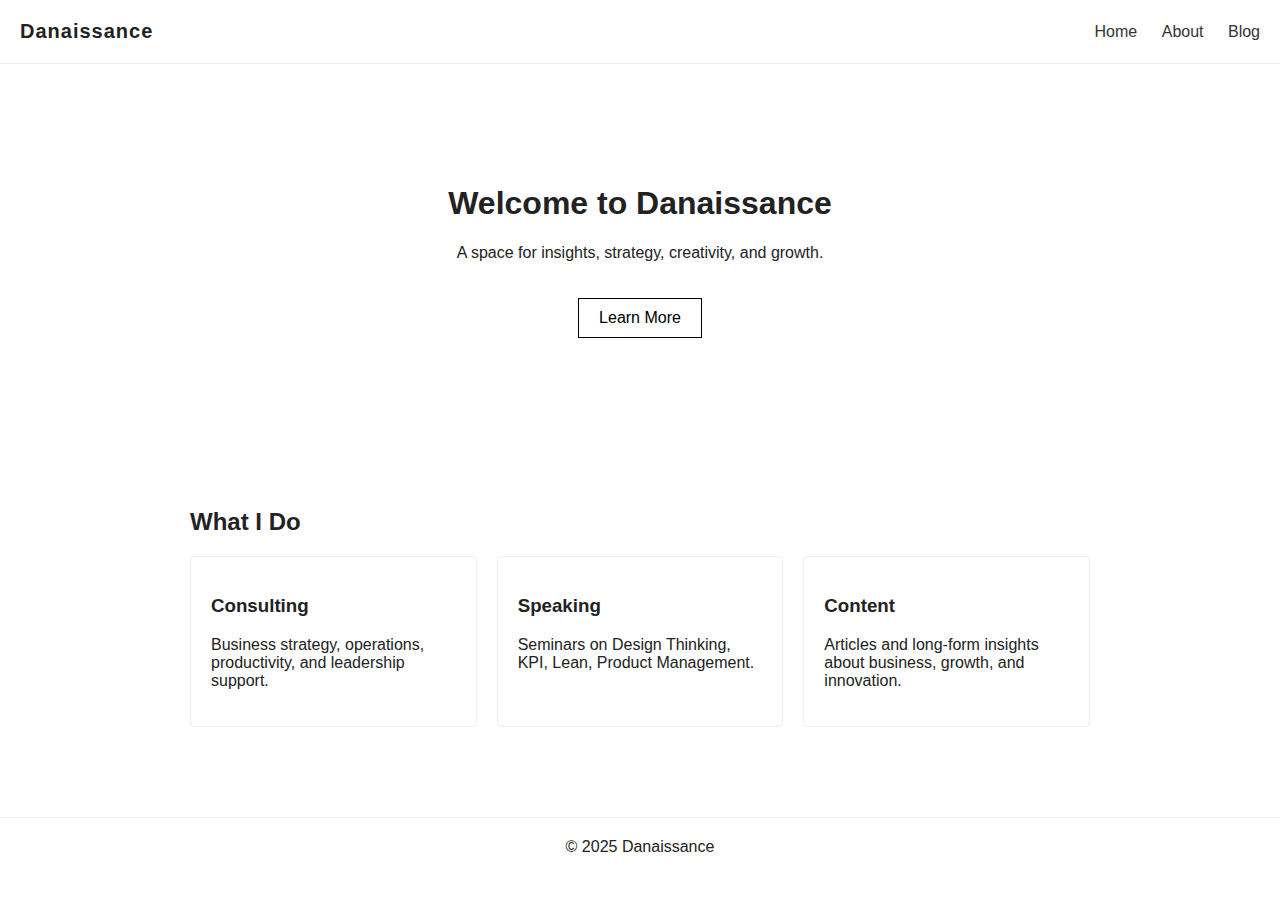
<file: index.html>
<!DOCTYPE html>
<html lang="en">
<head>
  <meta charset="UTF-8" />
  <meta name="viewport" content="width=device-width, initial-scale=1.0" />
  <title>Danaissance | Home</title>
  <link rel="stylesheet" href="assets/style.css" />
</head>
<body>
  <header>
    <div class="logo">Danaissance</div>
    <nav>
      <a href="index.html">Home</a>
      <a href="about.html">About</a>
      <a href="blog.html">Blog</a>
    </nav>
  </header>

  <section class="hero">
    <h1>Welcome to Danaissance</h1>
    <p>A space for insights, strategy, creativity, and growth.</p>
    <a href="about.html" class="btn">Learn More</a>
  </section>

  <section class="services">
    <h2>What I Do</h2>
    <div class="service-grid">
      <div class="service-card">
        <h3>Consulting</h3>
        <p>Business strategy, operations, productivity, and leadership support.</p>
      </div>
      <div class="service-card">
        <h3>Speaking</h3>
        <p>Seminars on Design Thinking, KPI, Lean, Product Management.</p>
      </div>
      <div class="service-card">
        <h3>Content</h3>
        <p>Articles and long-form insights about business, growth, and innovation.</p>
      </div>
    </div>
  </section>

  <footer>
    © 2025 Danaissance
  </footer>
  
  <script src="assets/script.js"></script>
</body>
</html>
</file>
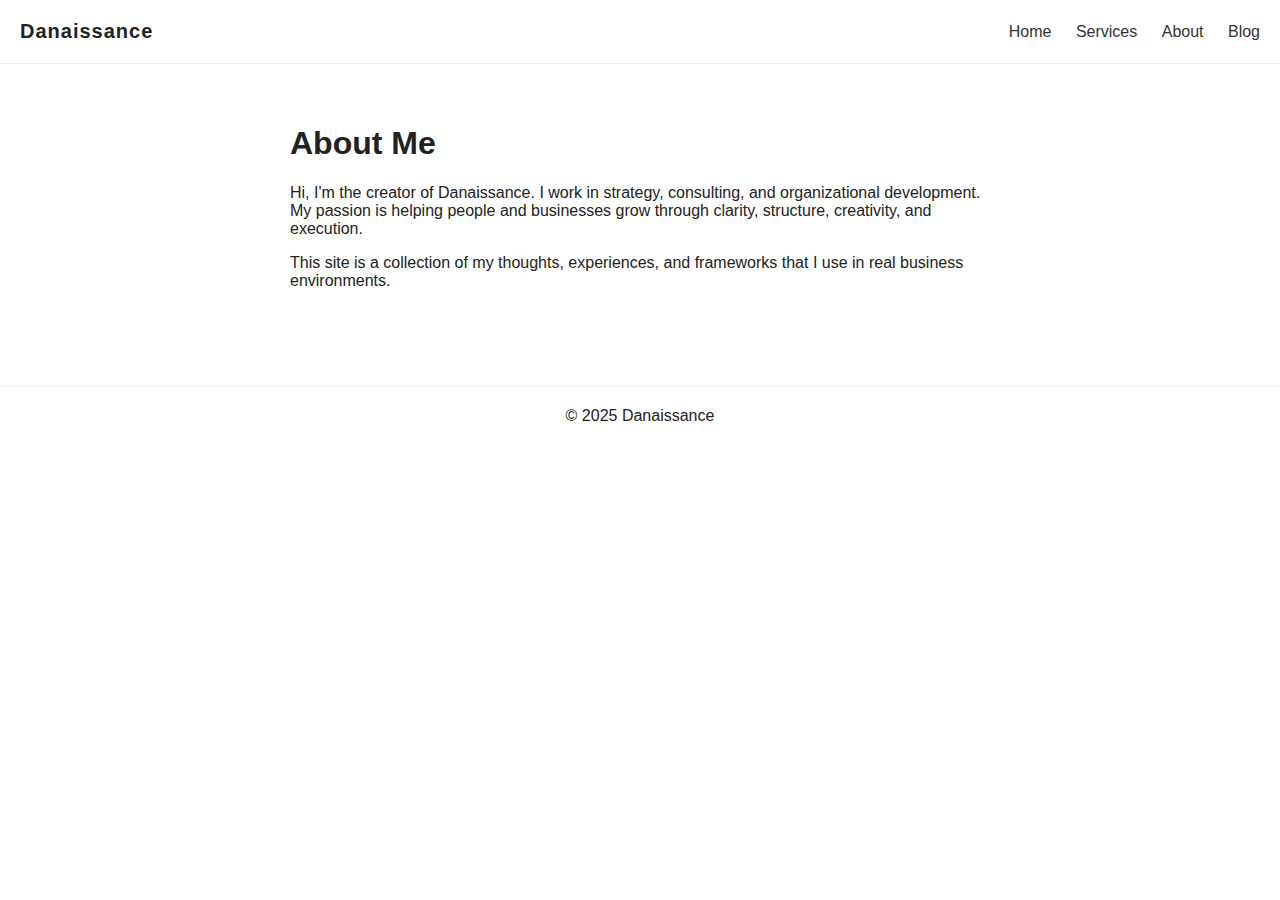
<file: about.html>
<!-- about.html -->
<!DOCTYPE html>
<html lang="en">
<head>
<meta charset="UTF-8" />
<meta name="viewport" content="width=device-width, initial-scale=1.0" />
<title>About | Danaissance</title>
<link rel="stylesheet" href="assets/style.css" />
</head>
<body>
<header>
<div class="logo">Danaissance</div>
<nav>
      <a href="index.html">Home</a>
      <a href="services.html">Services</a>
      <a href="about.html">About</a>
      <a href="blog.html">Blog</a>
    </nav>
</header>


<section class="about-section">
<h1>About Me</h1>
<p>
Hi, I'm the creator of Danaissance. I work in strategy, consulting, and organizational development. My passion is helping people and businesses grow through
clarity, structure, creativity, and execution.
</p>
<p>
This site is a collection of my thoughts, experiences, and frameworks that I use in real
business environments.
</p>
</section>


<footer>
© 2025 Danaissance
</footer>
</body>
</html>
</file>
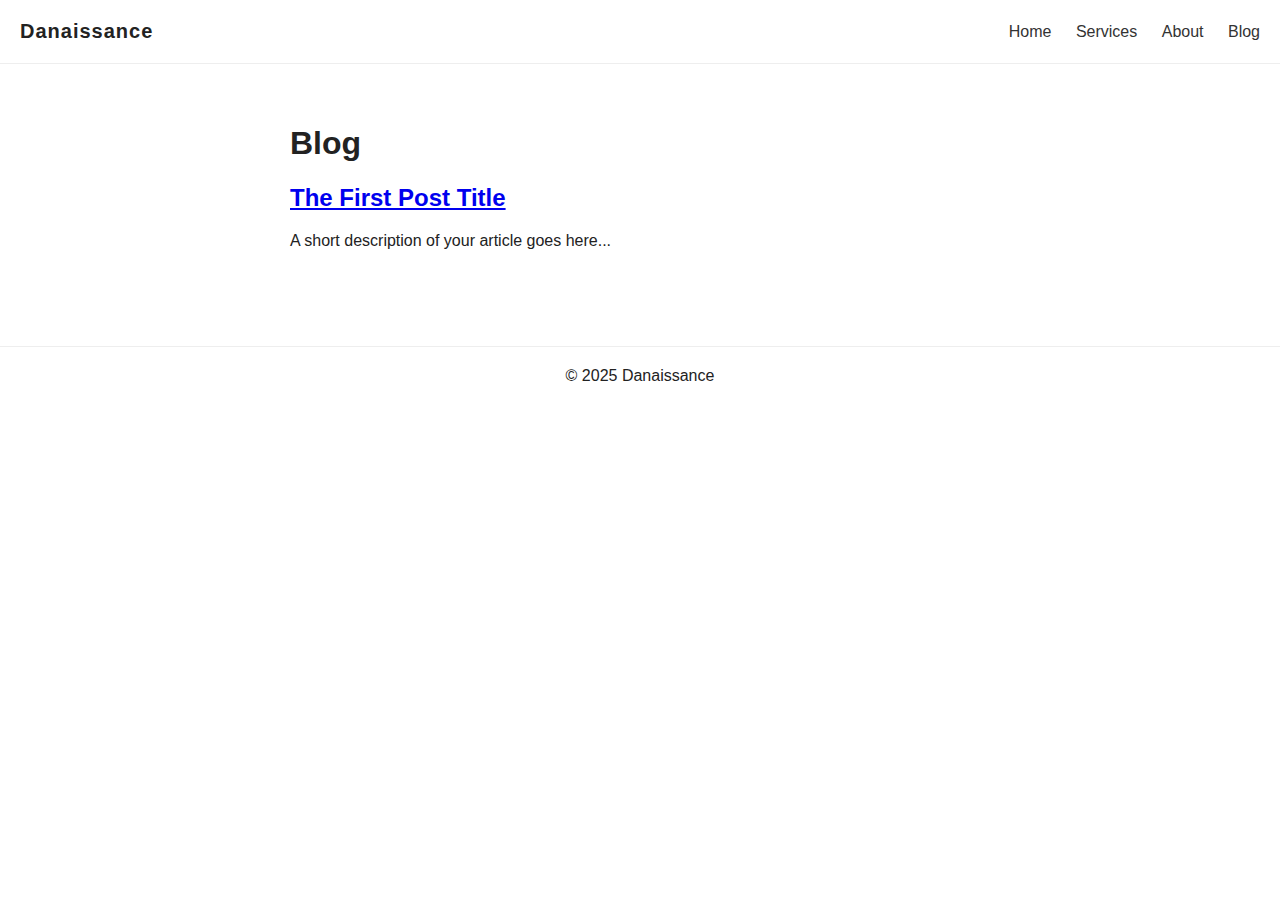
<file: blog.html>
<!-- blog.html -->
<!DOCTYPE html>
<html lang="en">
<head>
<meta charset="UTF-8" />
<meta name="viewport" content="width=device-width, initial-scale=1.0" />
<title>Blog | Danaissance</title>
<link rel="stylesheet" href="assets/style.css" />
</head>
<body>
<header>
<div class="logo">Danaissance</div>
<nav>
      <a href="index.html">Home</a>
      <a href="services.html">Services</a>
      <a href="about.html">About</a>
      <a href="blog.html">Blog</a>
    </nav>
</header>


<section class="blog-list">
<h1>Blog</h1>
<div class="post-item">
<a href="post.html"><h2>The First Post Title</h2></a>
<p>A short description of your article goes here...</p>
</div>
</section>


<footer>
© 2025 Danaissance
</footer>
</body>
</html>
</file>
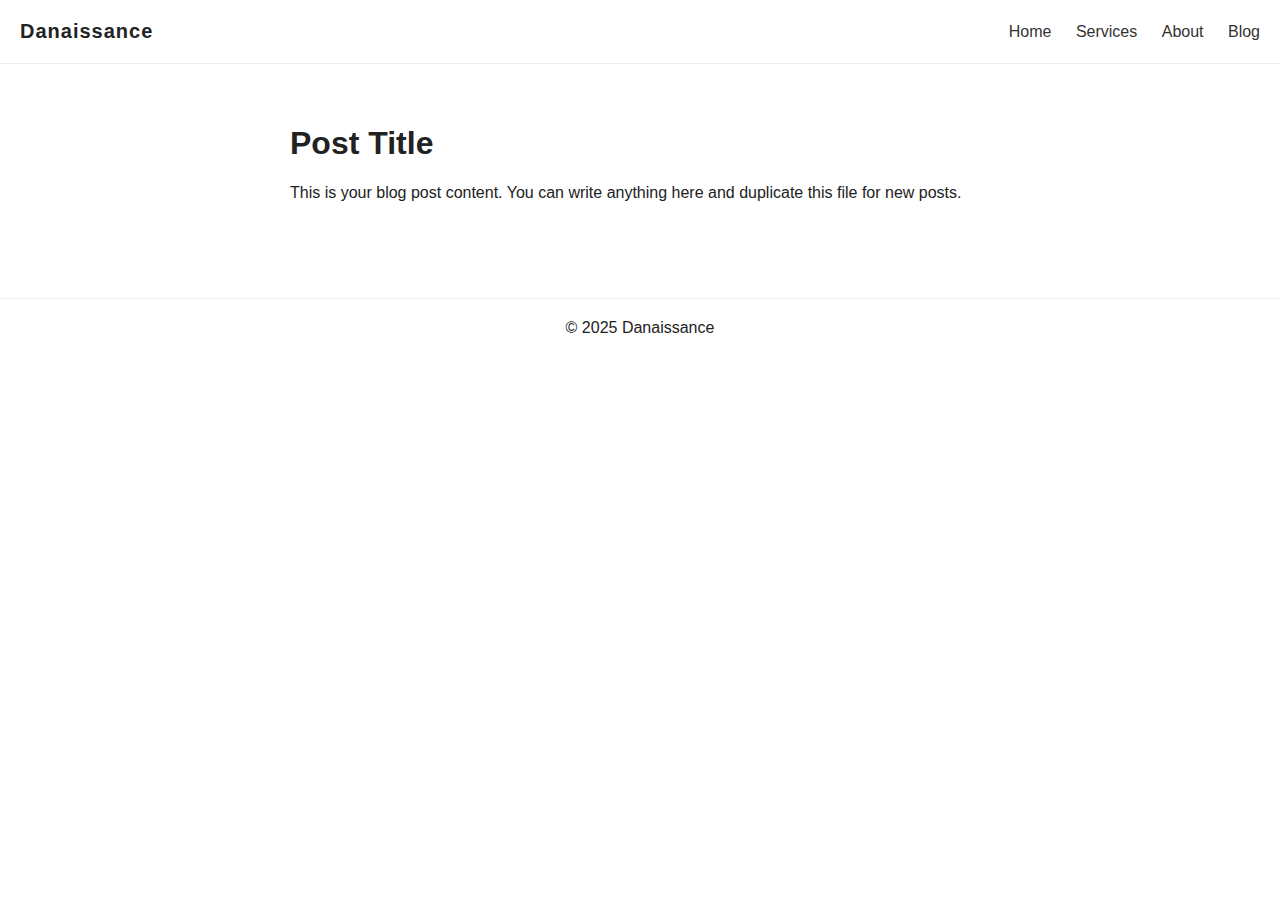
<file: post.html>
<!-- post.html -->
<!DOCTYPE html>
<html lang="en">
<head>
<meta charset="UTF-8" />
<meta name="viewport" content="width=device-width, initial-scale=1.0" />
<title>Post Title | Danaissance</title>
<link rel="stylesheet" href="assets/style.css" />
</head>
<body>
<header>
<div class="logo">Danaissance</div>
<nav>
      <a href="index.html">Home</a>
      <a href="services.html">Services</a>
      <a href="about.html">About</a>
      <a href="blog.html">Blog</a>
    </nav>
</header>


<section class="post-content">
<h1>Post Title</h1>
<p>
This is your blog post content. You can write anything here and duplicate this file
for new posts.
</p>
</section>


<footer>
© 2025 Danaissance
</footer>
</body>
</html>
</file>
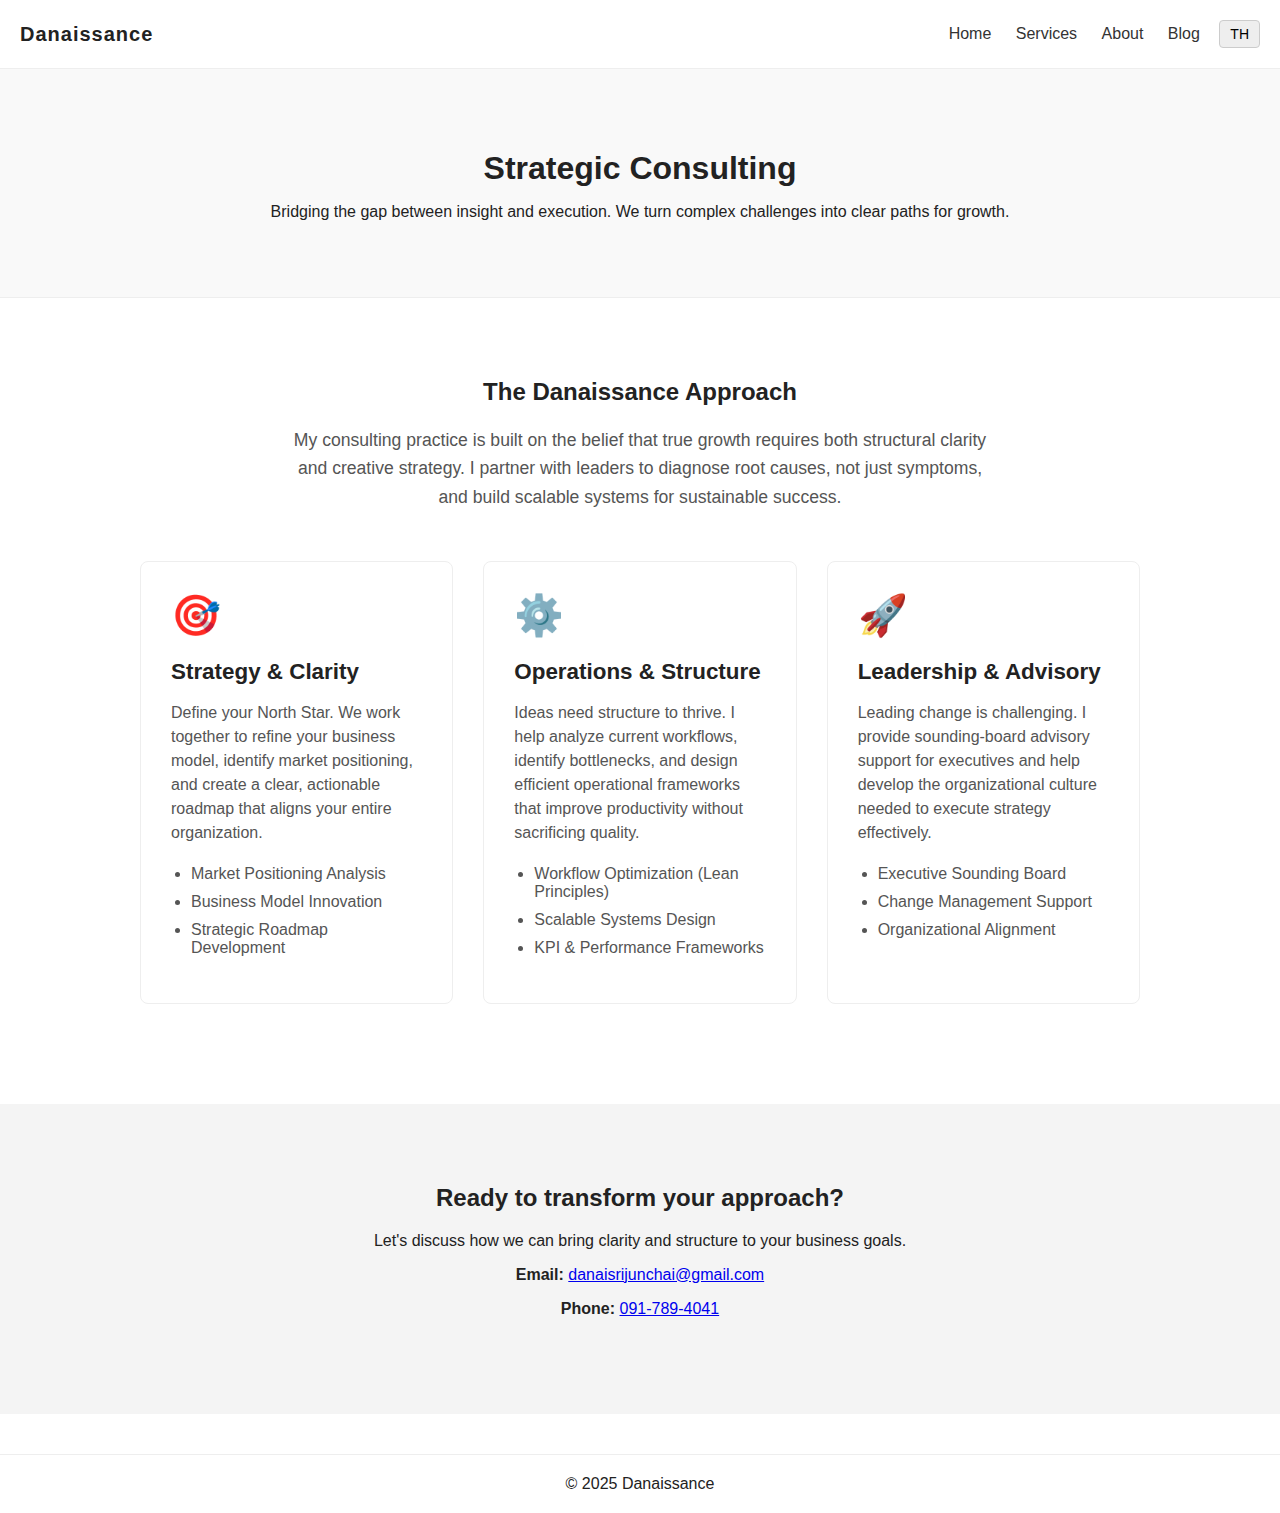
<file: services.html>
<!DOCTYPE html>
<html lang="en">
<head>
  <meta charset="UTF-8" />
  <meta name="viewport" content="width=device-width, initial-scale=1.0" />
  <title>Consulting Services | Danaissance</title>
  <link rel="stylesheet" href="assets/style.css" />
</head>
<body>
  <header>
    <div class="logo">Danaissance</div>
<nav>
  <a href="index.html">Home</a>
  <a href="services.html">Services</a>
  <a href="about.html">About</a>
  <a href="blog.html">Blog</a>
  <button id="lang-toggle">TH</button>
</nav>
  </header>

  <section class="hero small-hero">
    <h1>Strategic Consulting</h1>
    <p>Bridging the gap between insight and execution. We turn complex challenges into clear paths for growth.</p>
  </section>

  <section class="consulting-details-section">
    <div class="consulting-intro">
      <h2>The Danaissance Approach</h2>
      <p>My consulting practice is built on the belief that true growth requires both structural clarity and creative strategy. I partner with leaders to diagnose root causes, not just symptoms, and build scalable systems for sustainable success.</p>
    </div>

    <div class="detailed-services-grid">
        <div class="detail-card">
            <div class="icon-placeholder">🎯</div>
            <h3>Strategy & Clarity</h3>
            <p>Define your North Star. We work together to refine your business model, identify market positioning, and create a clear, actionable roadmap that aligns your entire organization.</p>
            <ul>
                <li>Market Positioning Analysis</li>
                <li>Business Model Innovation</li>
                <li>Strategic Roadmap Development</li>
            </ul>
        </div>
        <div class="detail-card">
            <div class="icon-placeholder">⚙️</div>
            <h3>Operations & Structure</h3>
            <p>Ideas need structure to thrive. I help analyze current workflows, identify bottlenecks, and design efficient operational frameworks that improve productivity without sacrificing quality.</p>
            <ul>
                <li>Workflow Optimization (Lean Principles)</li>
                <li>Scalable Systems Design</li>
                <li>KPI & Performance Frameworks</li>
            </ul>
        </div>
        <div class="detail-card">
            <div class="icon-placeholder">🚀</div>
            <h3>Leadership & Advisory</h3>
            <p>Leading change is challenging. I provide sounding-board advisory support for executives and help develop the organizational culture needed to execute strategy effectively.</p>
            <ul>
                <li>Executive Sounding Board</li>
                <li>Change Management Support</li>
                <li>Organizational Alignment</li>
            </ul>
        </div>
    </div>
  </section>

<section class="cta-section">
    <h2>Ready to transform your approach?</h2>
    <p>Let's discuss how we can bring clarity and structure to your business goals.</p>
    
    <div class="contact-simple">
        <p>
            <strong>Email:</strong> 
            <a href="mailto:danaisrijunchai@gmail.com">danaisrijunchai@gmail.com</a>
        </p>
        <p>
            <strong>Phone:</strong> 
            <a href="tel:+66917894041">091-789-4041</a>
        </p>
    </div>
  </section>

  <footer>
    © 2025 Danaissance
  </footer>
  <script src="assets/script.js"></script>
</body>
</html>
</file>
<file: assets/style.css>
body {
  margin: 0;
  font-family: Arial, sans-serif;
  color: #222;
  background: #fff;
}
header {
  display: flex;
  justify-content: space-between;
  align-items: center;
  padding: 20px;
  border-bottom: 1px solid #eee;
}
.logo {
  font-size: 20px;
  font-weight: bold;
  letter-spacing: 1px;
}
nav a {
  margin-left: 20px;
  text-decoration: none;
  color: #333;
}
.hero {
  text-align: center;
  padding: 100px 20px;
}
.btn {
  display: inline-block;
  padding: 10px 20px;
  border: 1px solid #000;
  margin-top: 20px;
  text-decoration: none;
  color: #000;
}
.services {
  padding: 50px 20px;
  max-width: 900px;
  margin: auto;
}
.service-grid {
  display: grid;
  grid-template-columns: repeat(3, 1fr);
  gap: 20px;
}
.service-card {
  border: 1px solid #eee;
  padding: 20px;
  border-radius: 4px;
}
.about-section, .blog-list, .post-content {
  max-width: 700px;
  margin: auto;
  padding: 40px 20px;
}
footer {
  text-align: center;
  padding: 20px;
  border-top: 1px solid #eee;
  margin-top: 40px;
}
/* --- ส่วนที่เพิ่มใหม่สำหรับหน้า Services --- */

/* Hero แบบสั้นสำหรับหน้าย่อย */
.small-hero {
    padding: 60px 20px;
    background-color: #f9f9f9; /* สีพื้นหลังให้อ่อนลงนิดหน่อย */
    border-bottom: 1px solid #eee;
}
.small-hero h1 {
    margin-bottom: 10px;
}

/* จัดการ Nav ให้รู้ว่าอยู่หน้าไหน */
nav a.active {
    font-weight: bold;
    border-bottom: 2px solid #222;
}

/* Layout ของหน้า Consulting Details */
.consulting-details-section {
    max-width: 1000px; /* กว้างกว่าหน้า blog นิดหน่อย */
    margin: auto;
    padding: 60px 20px;
}

.consulting-intro {
    text-align: center;
    max-width: 700px;
    margin: 0 auto 50px auto;
}
.consulting-intro p {
    font-size: 1.1rem;
    line-height: 1.6;
    color: #555;
}

/* Grid สำหรับรายละเอียดบริการ */
.detailed-services-grid {
    display: grid;
    grid-template-columns: repeat(auto-fit, minmax(300px, 1fr)); /* Responsive grid */
    gap: 30px;
}

.detail-card {
    background: #fff;
    padding: 30px;
    border: 1px solid #eee;
    border-radius: 8px;
    transition: transform 0.2s, box-shadow 0.2s;
}

/* เอฟเฟกต์ตอนเอาเมาส์ไปชี้ */
.detail-card:hover {
    transform: translateY(-5px);
    box-shadow: 0 10px 20px rgba(0,0,0,0.05);
    border-color: #ddd;
}

.icon-placeholder {
    font-size: 40px;
    margin-bottom: 20px;
}

.detail-card h3 {
    margin-top: 0;
    margin-bottom: 15px;
    font-size: 1.4rem;
}

.detail-card p {
    color: #555;
    line-height: 1.5;
}

.detail-card ul {
    text-align: left;
    margin-top: 20px;
    padding-left: 20px;
    color: #555;
}
.detail-card ul li {
    margin-bottom: 10px;
}

/* CTA Section */
.cta-section {
    text-align: center;
    padding: 80px 20px;
    background-color: #f4f4f4; /* สีเทาอ่อนตัดกับพื้นหลังขาว */
    margin-top: 40px;
}
.cta-section h2 {
    margin-top: 0;
}
.btn-dark {
    background-color: #222;
    color: #fff;
    border: 1px solid #222;
    transition: background-color 0.2s;
}
.btn-dark:hover {
    background-color: #444;
    border-color: #444;
}
/* --- Language Toggle Styles --- */

/* สไตล์ปุ่มเปลี่ยนภาษา */
#lang-toggle {
  cursor: pointer;
  padding: 5px 10px;
  background: #eee;
  border: 1px solid #ccc;
  border-radius: 4px;
  font-size: 14px;
  margin-left: 15px;
}
#lang-toggle:hover {
  background: #ddd;
}

/* กฎการแสดงผลภาษา */

/* ปกติ: ซ่อนไทย แสดงอังกฤษ */
.content-th {
  display: none;
}
.content-en {
  display: block; /* หรือ inline ตามบริบท */
}

/* เมื่อ Body มีคลาส 'thai-mode': ซ่อนอังกฤษ แสดงไทย */
body.thai-mode .content-en {
  display: none;
}
body.thai-mode .content-th {
  display: block;
}
/* --- Contact Info Styles --- */

.contact-box {
    background: #fff;
    border: 1px solid #ddd;
    display: inline-block;
    padding: 20px 40px;
    border-radius: 8px;
    margin: 30px 0;
    text-align: left;
}

.contact-item {
    font-size: 1.1rem;
    margin: 10px 0;
    display: flex;
    align-items: center;
    gap: 10px;
}

.contact-item span {
    font-size: 1.3rem;
}

.contact-item a {
    color: #222;
    text-decoration: none;
    border-bottom: 1px dotted #999;
    transition: color 0.2s;
}

.contact-item a:hover {
    color: #0056b3;
    border-bottom-color: #0056b3;
}
</file>
